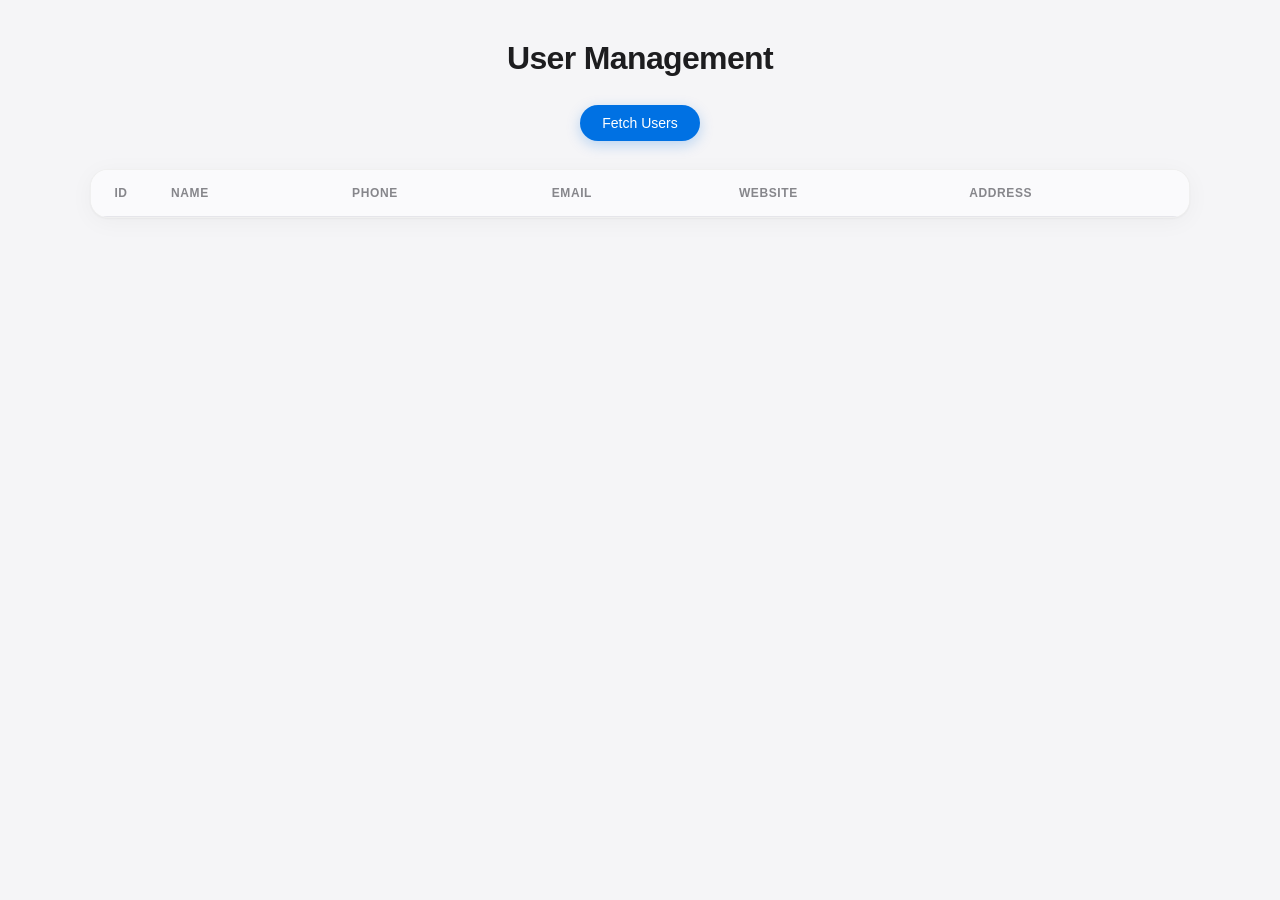
<file: Week 5/index.html>
<!DOCTYPE html>
<html lang="en">
<head>
    <meta charset="UTF-8">
    <meta name="viewport" content="width=device-width, initial-scale=1.0">
    <title>Document</title>
    <link rel="stylesheet" href="style.css">
    <script src="app.js"></script>
    <script src="app1.js"></script></head>
<body>
    <header>
        <h1>User Management</h1>
    </header>
    <main>
        <button onclick="fetchUsers()">Fetch Users</button>
        <table id="user-table">
            <thead>
                <tr>
                    <th>ID</th>
                    <th>Name</th>
                    <th>Phone</th>
                    <th>Email</th>
                    <th>Website</th>
                    <th>Address</th>
                </tr>
            </thead>
            <tbody></tbody>
        </table>
    </main>
</body>
</html>
</file>
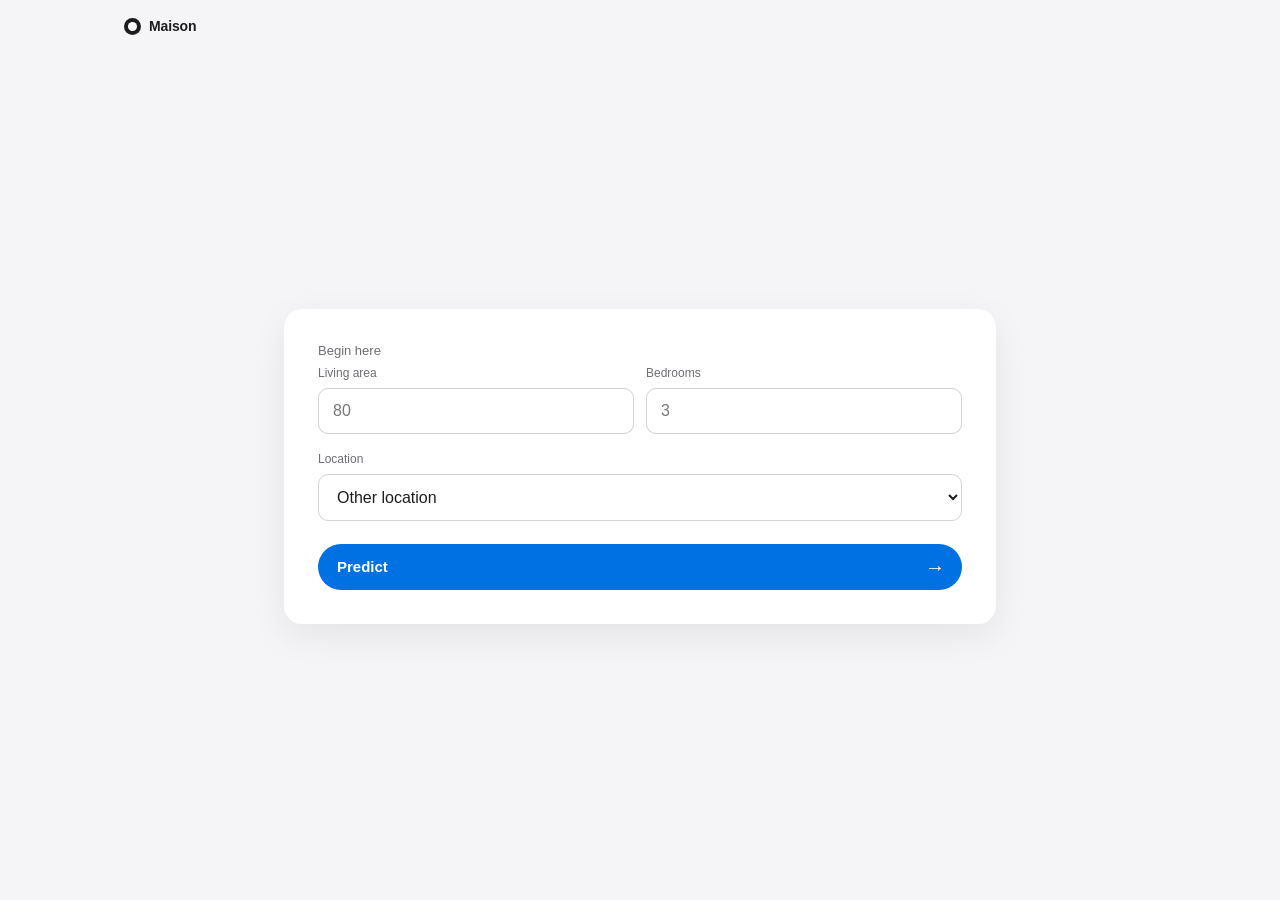
<file: Week 6/frontend/house_form.html>
<!DOCTYPE html>
<html lang="en">
  <head>
    <meta charset="UTF-8" />
    <meta name="viewport" content="width=device-width, initial-scale=1.0" />
    <meta name="theme-color" content="#f5f5f7" />
    <link rel="stylesheet" href="style.css" />
    <title>Maison | Find your home's value</title>
  </head>
  <body>
    <main class="page">
      <nav class="nav" aria-label="Main navigation">
        <div class="wordmark"><span class="mark" aria-hidden="true"></span>Maison</div>
      </nav>

      <section class="hero">
        <section class="panel">
          <div class="form-wrap">
            <p class="panel-label">Begin here</p>
            <form id="prediction-form">
              <div class="field-row">
                <label for="area">
                  Living area
                  <input id="area" name="area" type="number" min="1" step="0.1" placeholder="80" required />
                </label>
                <label for="bedrooms">
                  Bedrooms
                  <input id="bedrooms" name="bedrooms" type="number" min="0" step="1" placeholder="3" required />
                </label>
              </div>
              <label for="location">
                Location
                <select id="location" name="location">
                  <option value="other">Other location</option>
                  <option value="hanoi">Hanoi</option>
                  <option value="hcmc">Ho Chi Minh City</option>
                </select>
              </label>
              <button id="submit-button" type="submit">
                <span>Predict</span>
                <span class="arrow" aria-hidden="true">&#8594;</span>
              </button>
            </form>

            <div id="result" class="result" aria-live="polite">
              <div class="result-label">Estimated market value</div>
              <p id="result-price" class="result-price"></p>
              <p id="result-meta" class="result-meta"></p>
            </div>
            <p id="error" class="error" role="alert"></p>
          </div>
        </section>
      </section>
    </main>

    <script src="script.js"></script>
  </body>
</html>
</file>
<file: Week 5/style.css>
* {
  box-sizing: border-box;
  margin: 0;
  padding: 0;
}

body {
  font-family: -apple-system, BlinkMacSystemFont, "SF Pro Text", "SF Pro Display",
    "Helvetica Neue", Helvetica, Arial, sans-serif;
  background-color: #f5f5f7;
  color: #1d1d1f;
  padding: 40px 24px;
  -webkit-font-smoothing: antialiased;
  -moz-osx-font-smoothing: grayscale;
}

/* Header Container */
h1 {
  font-size: 32px;
  font-weight: 700;
  letter-spacing: -0.02em;
  text-align: center;
  margin-bottom: 28px;
  color: #1d1d1f;
  background: transparent;
  padding: 0;
}

/* Nút Fetch Users dạng Action Button */
button {
  display: block;
  margin: 0 auto 28px auto;
  font-family: inherit;
  font-size: 14px;
  font-weight: 500;
  color: #ffffff;
  background-color: #0071e3;
  border: none;
  border-radius: 980px;
  padding: 10px 22px;
  cursor: pointer;
  box-shadow: 0 4px 14px rgba(0, 113, 227, 0.25);
  transition: all 0.25s cubic-bezier(0.4, 0, 0.2, 1);
}

button:hover {
  background-color: #0077ed;
  box-shadow: 0 6px 20px rgba(0, 113, 227, 0.35);
  transform: scale(1.02);
}

button:active {
  transform: scale(0.97);
  background-color: #0062c4;
}

/* Khung bọc Table dạng Widget Card */
#user-table {
  width: 100%;
  max-width: 1100px;
  margin: 0 auto;
  border-collapse: separate;
  border-spacing: 0;
  background: #ffffff;
  border-radius: 18px;
  overflow: hidden;
  box-shadow: 0 4px 24px rgba(0, 0, 0, 0.04), 0 1px 2px rgba(0, 0, 0, 0.04);
  border: 1px solid rgba(0, 0, 0, 0.06);
}

/* Header của bảng */
#user-table thead th {
  background-color: #fafafc;
  color: #86868b;
  font-size: 12px;
  font-weight: 600;
  text-transform: uppercase;
  letter-spacing: 0.05em;
  padding: 16px 20px;
  text-align: left;
  border-bottom: 1px solid #e5e5ea;
}

/* Căn giữa cột ID */
#user-table th:first-child,
#user-table td:first-child {
  text-align: center;
  width: 60px;
  font-weight: 600;
  color: #86868b;
}

/* Nội dung từng hàng */
#user-table tbody td {
  padding: 16px 20px;
  font-size: 14px;
  line-height: 1.4;
  color: #1d1d1f;
  border-bottom: 1px solid #f2f2f7;
  transition: background-color 0.15s ease;
}

/* Dòng cuối cùng không cần viền dưới */
#user-table tbody tr:last-child td {
  border-bottom: none;
}

/* Hover mượt nhẹ từng hàng */
#user-table tbody tr:hover td {
  background-color: #fbfbfd;
}

/* Highlight nhẹ cột Email */
#user-table tbody td:nth-child(4),
#user-table tbody td:nth-child(5) {
  color: #0066cc;
  font-weight: 400;
}
</file>
<file: Week 6/frontend/style.css>
:root {
  --black: #1d1d1f;
  --gray: #6e6e73;
  --light-gray: #f5f5f7;
  --line: #d2d2d7;
  --blue: #0071e3;
  --blue-dark: #0066cc;
  --white: #ffffff;
  --red: #bf4800;
}

* {
  box-sizing: border-box;
}

html {
  background: var(--light-gray);
}

body {
  min-width: 320px;
  margin: 0;
  color: var(--black);
  background: var(--light-gray);
  font-family: -apple-system, BlinkMacSystemFont, "SF Pro Text", "Helvetica Neue", sans-serif;
  -webkit-font-smoothing: antialiased;
}

.page {
  min-height: 100vh;
  background: var(--light-gray);
}

.nav {
  display: flex;
  align-items: center;
  justify-content: space-between;
  max-width: 1080px;
  height: 52px;
  margin: 0 auto;
  padding: 0 24px;
}

.wordmark {
  display: inline-flex;
  align-items: center;
  gap: 8px;
  color: var(--black);
  font-size: 14px;
  font-weight: 600;
  letter-spacing: -0.01em;
}

.mark {
  position: relative;
  width: 17px;
  height: 17px;
  border-radius: 50%;
  background: var(--black);
}

.mark::after {
  position: absolute;
  top: 4px;
  left: 4px;
  width: 9px;
  height: 9px;
  border-radius: 50%;
  background: var(--white);
  content: "";
}

.hero {
  display: flex;
  justify-content: center;
  align-items: center;
  max-width: 760px;
  min-height: calc(100vh - 52px);
  margin: 0 auto;
  padding: 56px 24px 76px;
}

.panel {
  width: 100%;
  border-radius: 18px;
  background: var(--white);
  box-shadow: 0 12px 36px rgba(0, 0, 0, 0.07);
}

.form-wrap {
  padding: 34px;
}

.panel-label {
  margin: 0 0 8px;
  color: var(--gray);
  font-size: 13px;
}

form {
  display: grid;
  gap: 18px;
}

.field-row {
  display: grid;
  grid-template-columns: 1fr 1fr;
  gap: 12px;
}

label {
  display: grid;
  gap: 8px;
  color: var(--gray);
  font-size: 12px;
}

input,
select {
  width: 100%;
  border: 1px solid var(--line);
  border-radius: 10px;
  padding: 13px 14px;
  color: var(--black);
  background: var(--white);
  font: inherit;
  font-size: 16px;
  outline: none;
  transition: border-color 160ms ease, box-shadow 160ms ease;
}

input:focus,
select:focus {
  border-color: var(--blue);
  box-shadow: 0 0 0 4px rgba(0, 113, 227, 0.13);
}

button {
  display: flex;
  align-items: center;
  justify-content: space-between;
  width: 100%;
  margin-top: 5px;
  border: 0;
  border-radius: 980px;
  padding: 13px 17px 13px 19px;
  color: var(--white);
  background: var(--blue);
  cursor: pointer;
  font: inherit;
  font-size: 15px;
  font-weight: 600;
  transition: background 160ms ease, transform 160ms ease;
}

button:hover {
  background: var(--blue-dark);
}

button:active {
  transform: scale(0.985);
}

button:disabled {
  cursor: wait;
  opacity: 0.7;
}

.arrow {
  font-size: 20px;
  font-weight: 400;
  line-height: 1;
}

.result {
  display: none;
  margin-top: 28px;
  border-top: 1px solid var(--line);
  padding-top: 22px;
  animation: reveal 280ms ease both;
}

.result.visible {
  display: block;
}

.result-label {
  margin-bottom: 7px;
  color: var(--gray);
  font-size: 13px;
}

.result-price {
  margin: 0;
  color: var(--black);
  font-size: clamp(29px, 4vw, 43px);
  font-weight: 600;
  letter-spacing: -0.045em;
  line-height: 1.05;
}

.result-meta {
  margin: 9px 0 0;
  color: var(--gray);
  font-size: 13px;
}

.error {
  display: none;
  margin: 15px 0 0;
  color: var(--red);
  font-size: 13px;
  line-height: 1.45;
}

.error.visible {
  display: block;
}

@keyframes reveal {
  from { opacity: 0; transform: translateY(6px); }
  to { opacity: 1; transform: translateY(0); }
}

@media (max-width: 820px) {
  .nav {
    padding: 0 20px;
  }

  .hero {
    min-height: auto;
    padding: 56px 20px 48px;
  }
}

@media (max-width: 460px) {
  .field-row {
    grid-template-columns: 1fr;
  }

  .form-wrap {
    padding: 27px 22px;
  }

}

@media (prefers-reduced-motion: reduce) {
  *,
  *::before,
  *::after {
    scroll-behavior: auto !important;
    transition-duration: 0.01ms !important;
    animation-duration: 0.01ms !important;
  }
}
</file>
